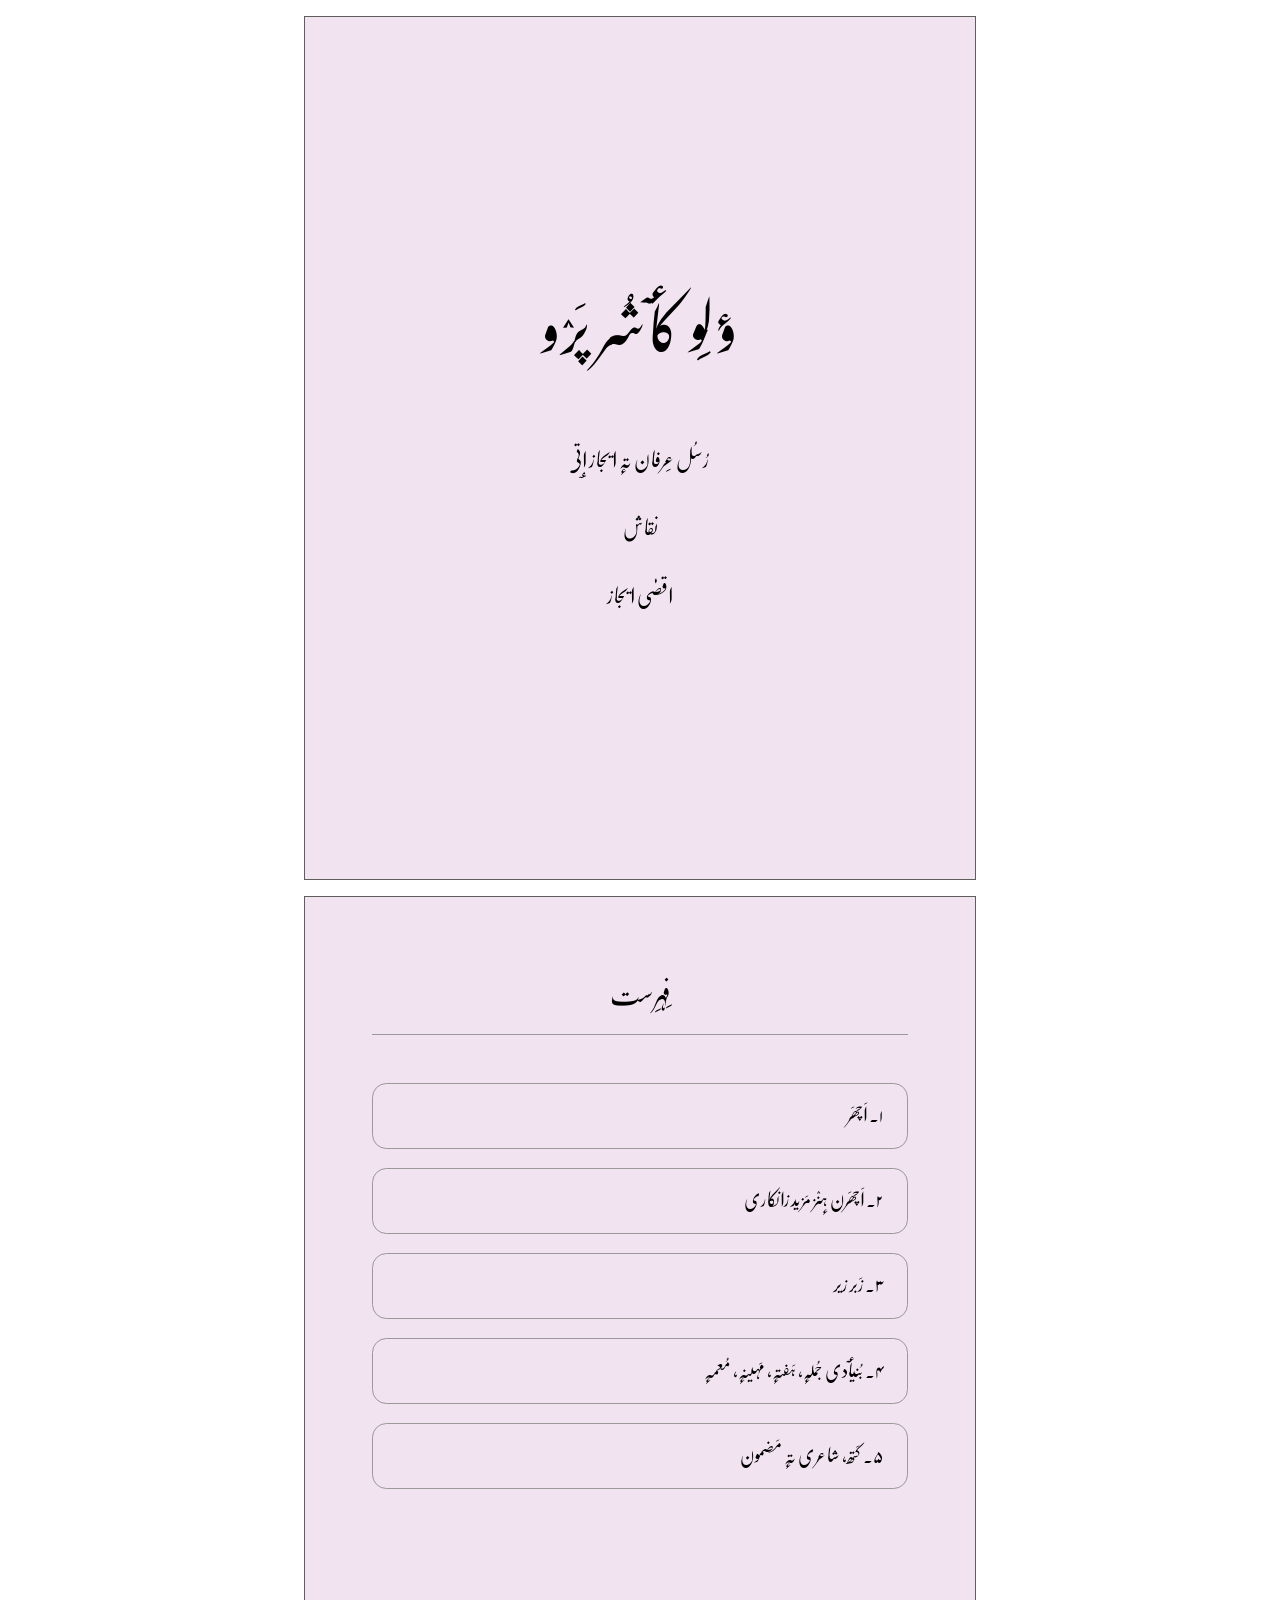
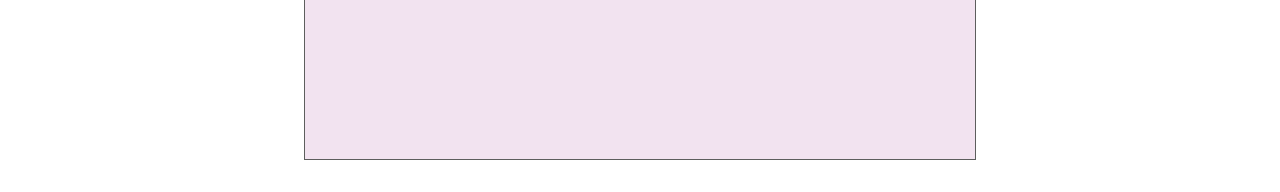
<file: index.html>
<!DOCTYPE html>
<!--
  dir="rtl"  -> everything inside flows right to left
  lang="ks"  -> language code for Kashmiri
-->
<html lang="ks" dir="rtl">
<head>
  <meta charset="UTF-8">

  <!-- Makes the page fit the phone screen instead of shrinking like a desktop site -->
  <meta name="viewport" content="width=device-width, initial-scale=1">

  <title>ؤ لِو کٲشُر پَرٛو</title>

  <!-- Connects the shared style file (the font is loaded inside it) -->
  <link rel="stylesheet" href="style.css">
</head>
<body>

  <!-- Page 1: title page -->
  <section class="page title-page">
    <h1>ؤ لِو کٲشُر پَرٛو</h1>
    <p class="author">رُسُل عِرفان تہٕ ا یجاز اٍتۍ</p>
    <p class="author">نقاش</p>
    <p class="author">اقصٰی ا یجاز</p>
  </section>

  <!-- Page 2: contents (each link opens one section of the book) -->
  <section class="page">
    <h2>فِہرِست</h2>

    <ul class="contents">
      <li><a href="01-alphabet.html">۱۔ اَچھَر</a></li>
      <li><a href="02-consonants.html">۲۔ اَچھَرن ہٕنٛز مَزید زانکاری</a></li>
      <li><a href="03-vowels.html">۳۔ زَبر زیر</a></li>
      <li><a href="04-basics.html">۴۔ بُنیٲدی جُملہٕ، ہَفتہٕ، مَہینہٕ، مُعمہٕ</a></li>
      <li><a href="05-advanced.html">۵۔ کَتھ، شاعری تہٕ مَضمون</a></li>
    </ul>
  </section>

</body>
</html>
</file>
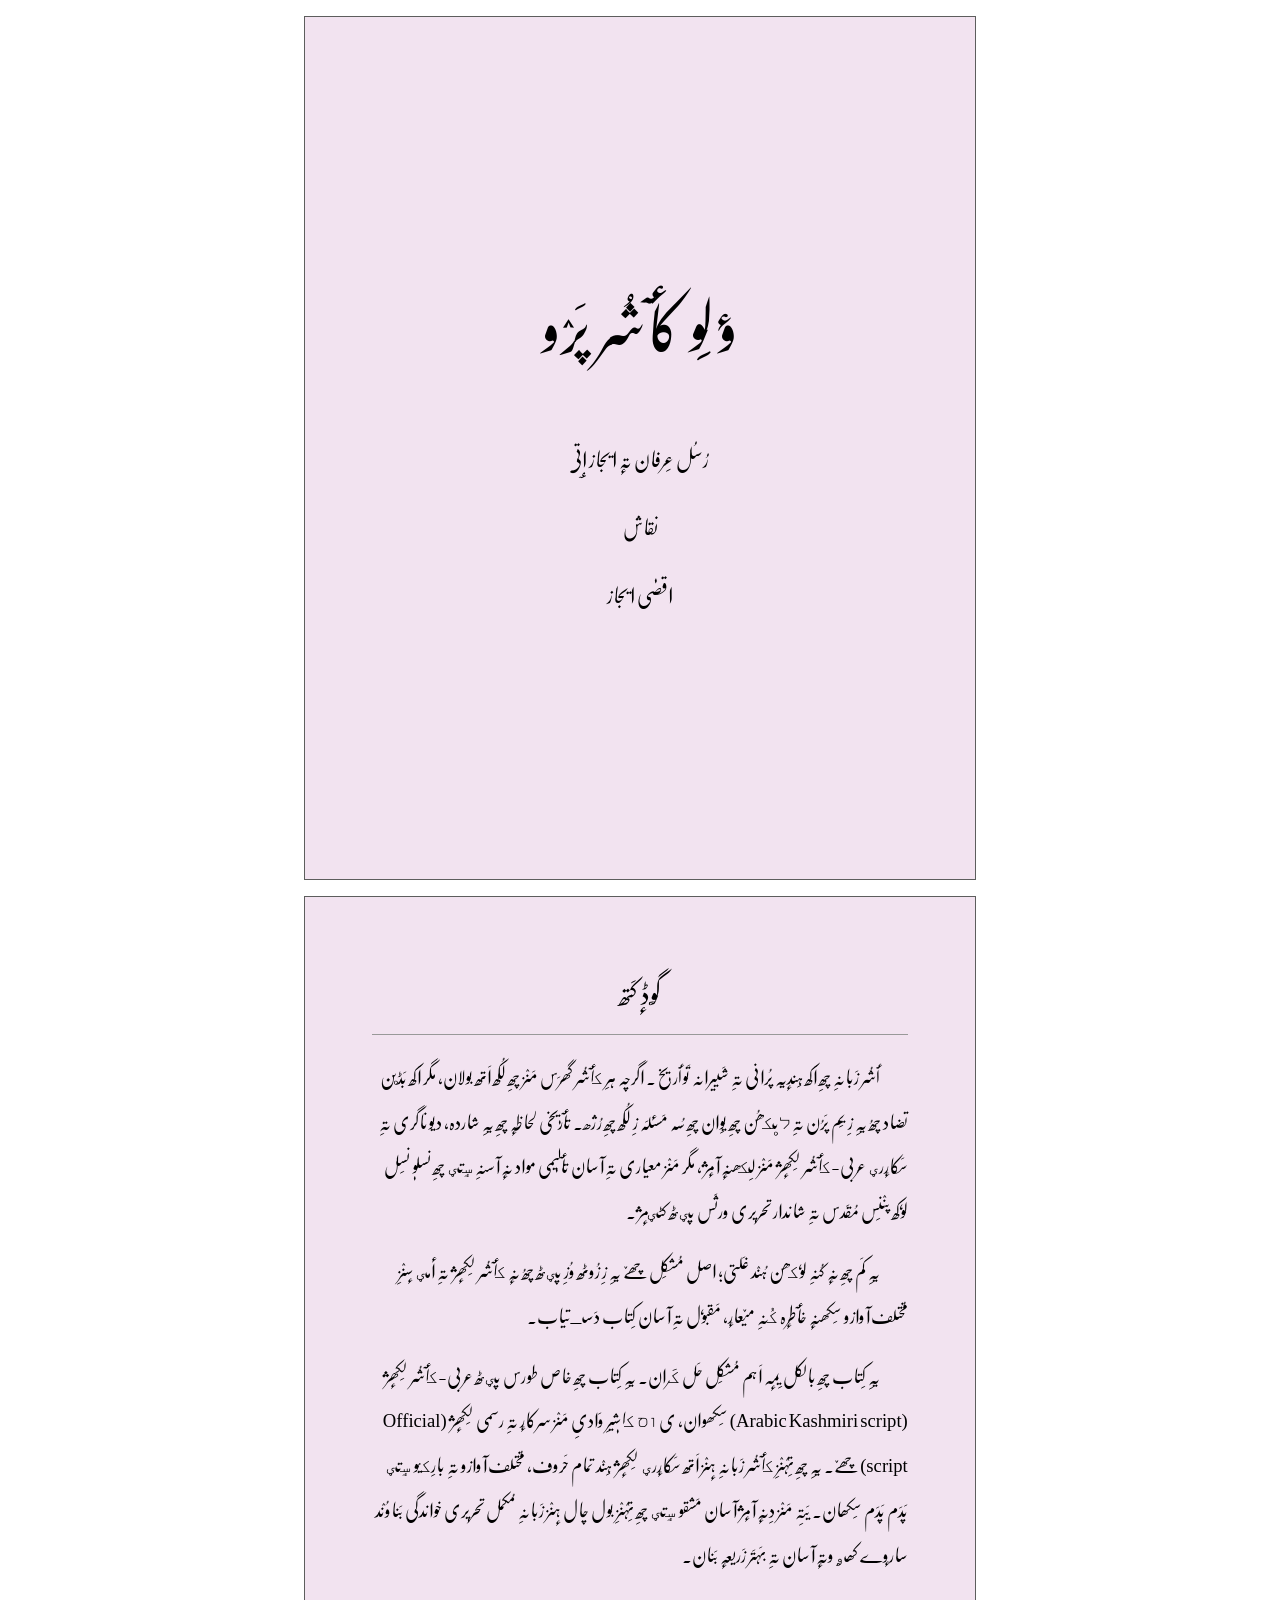
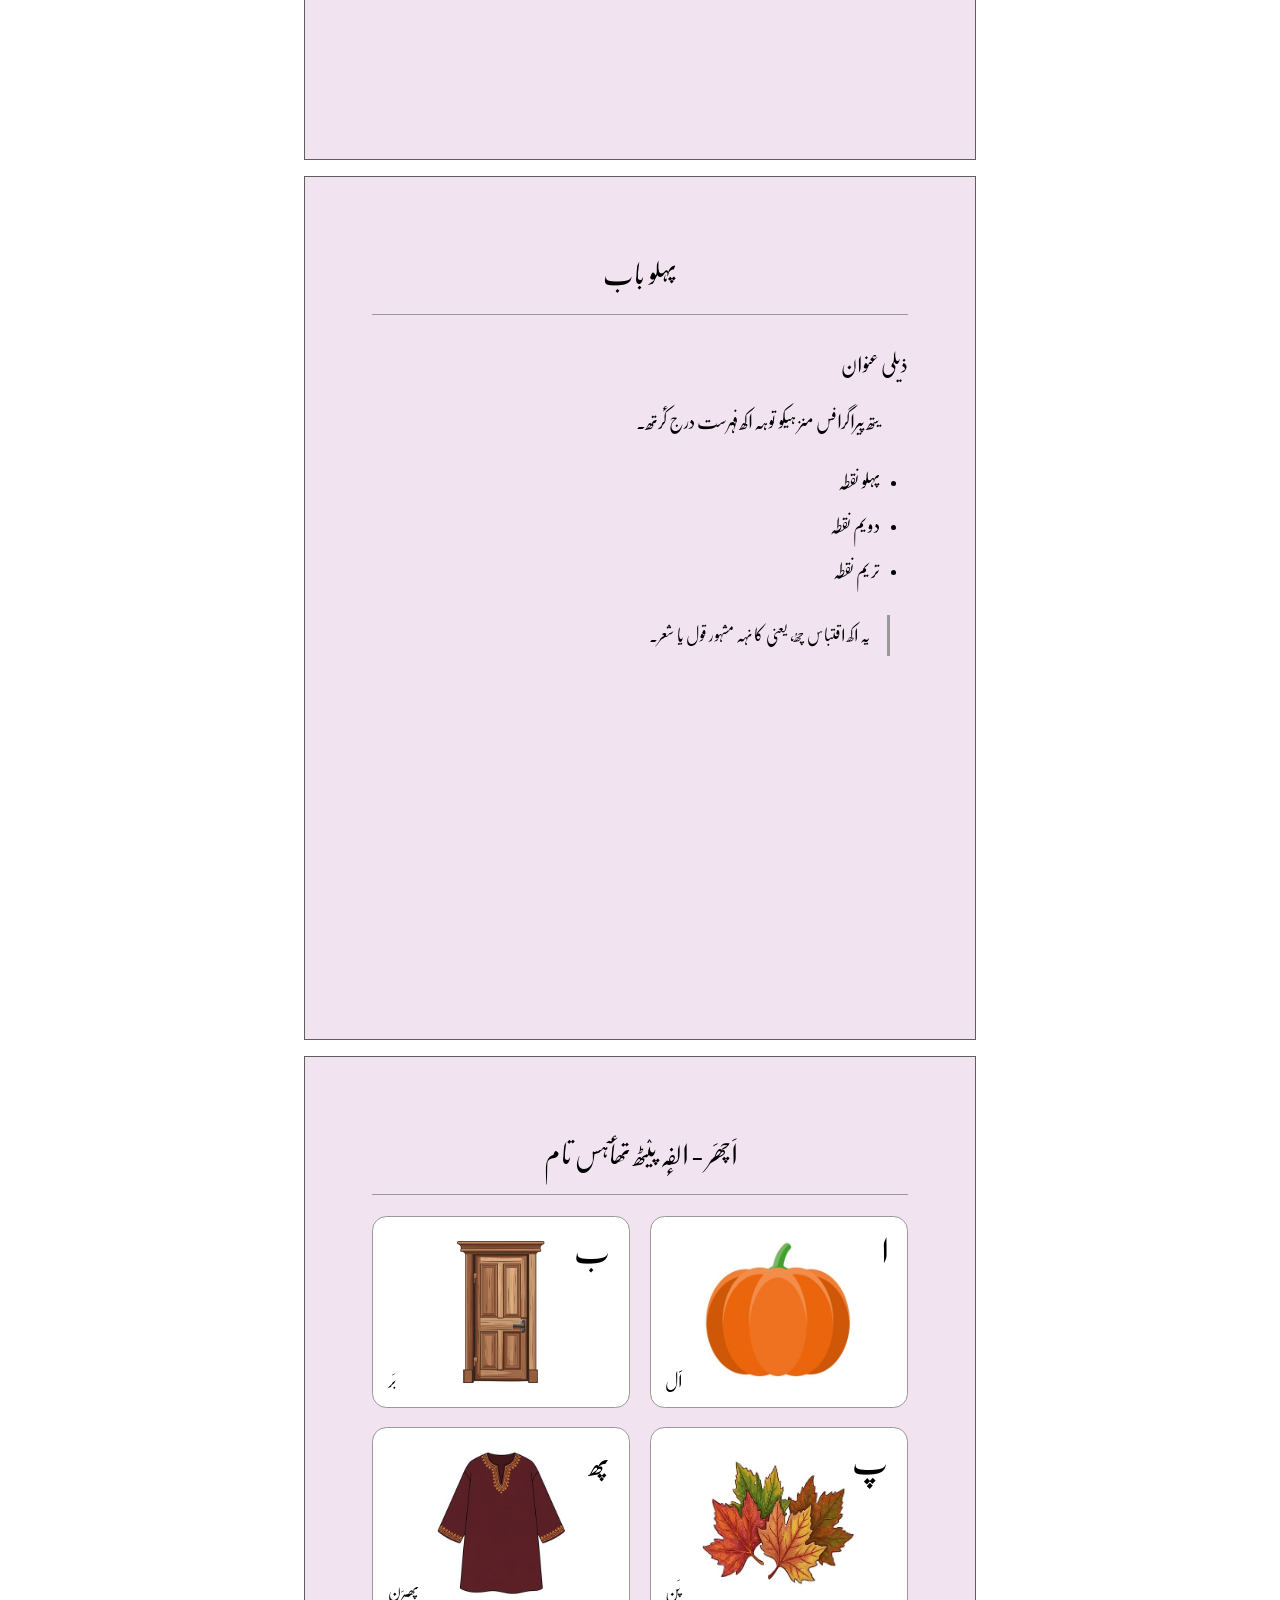
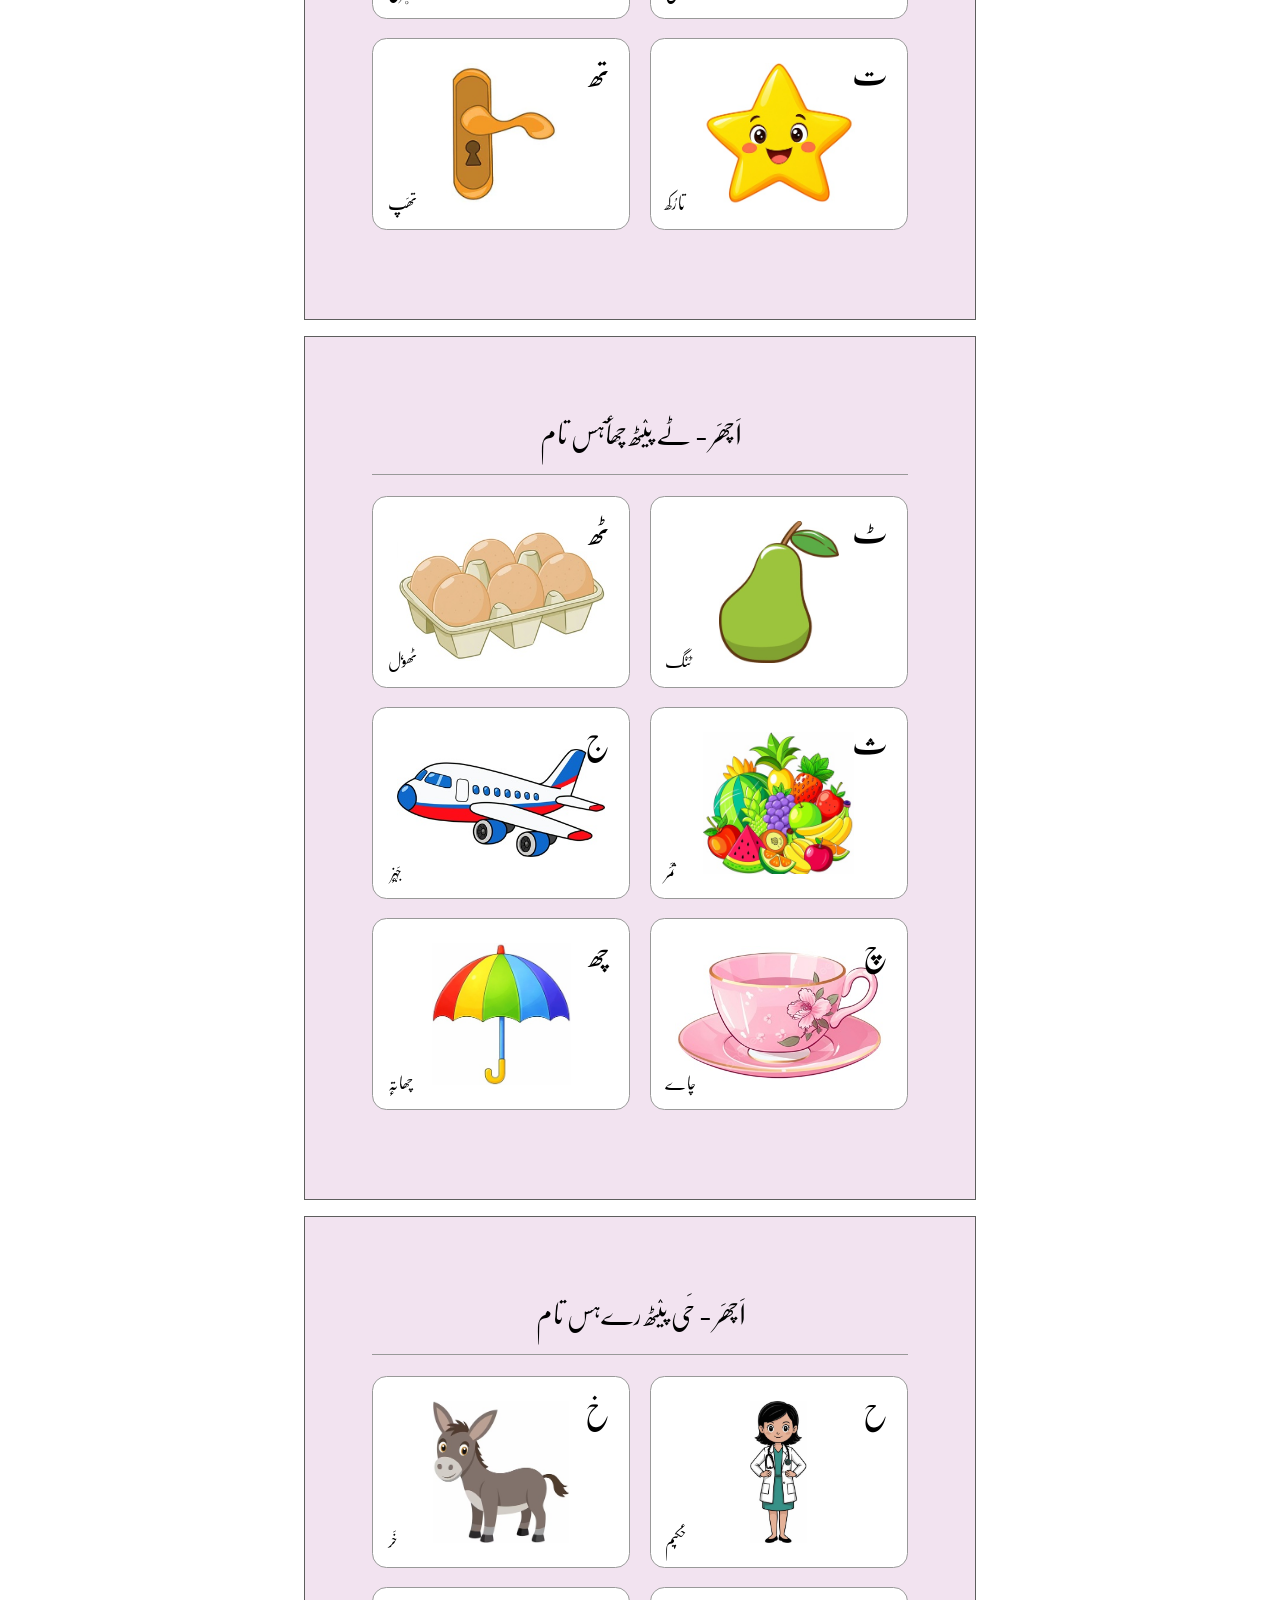
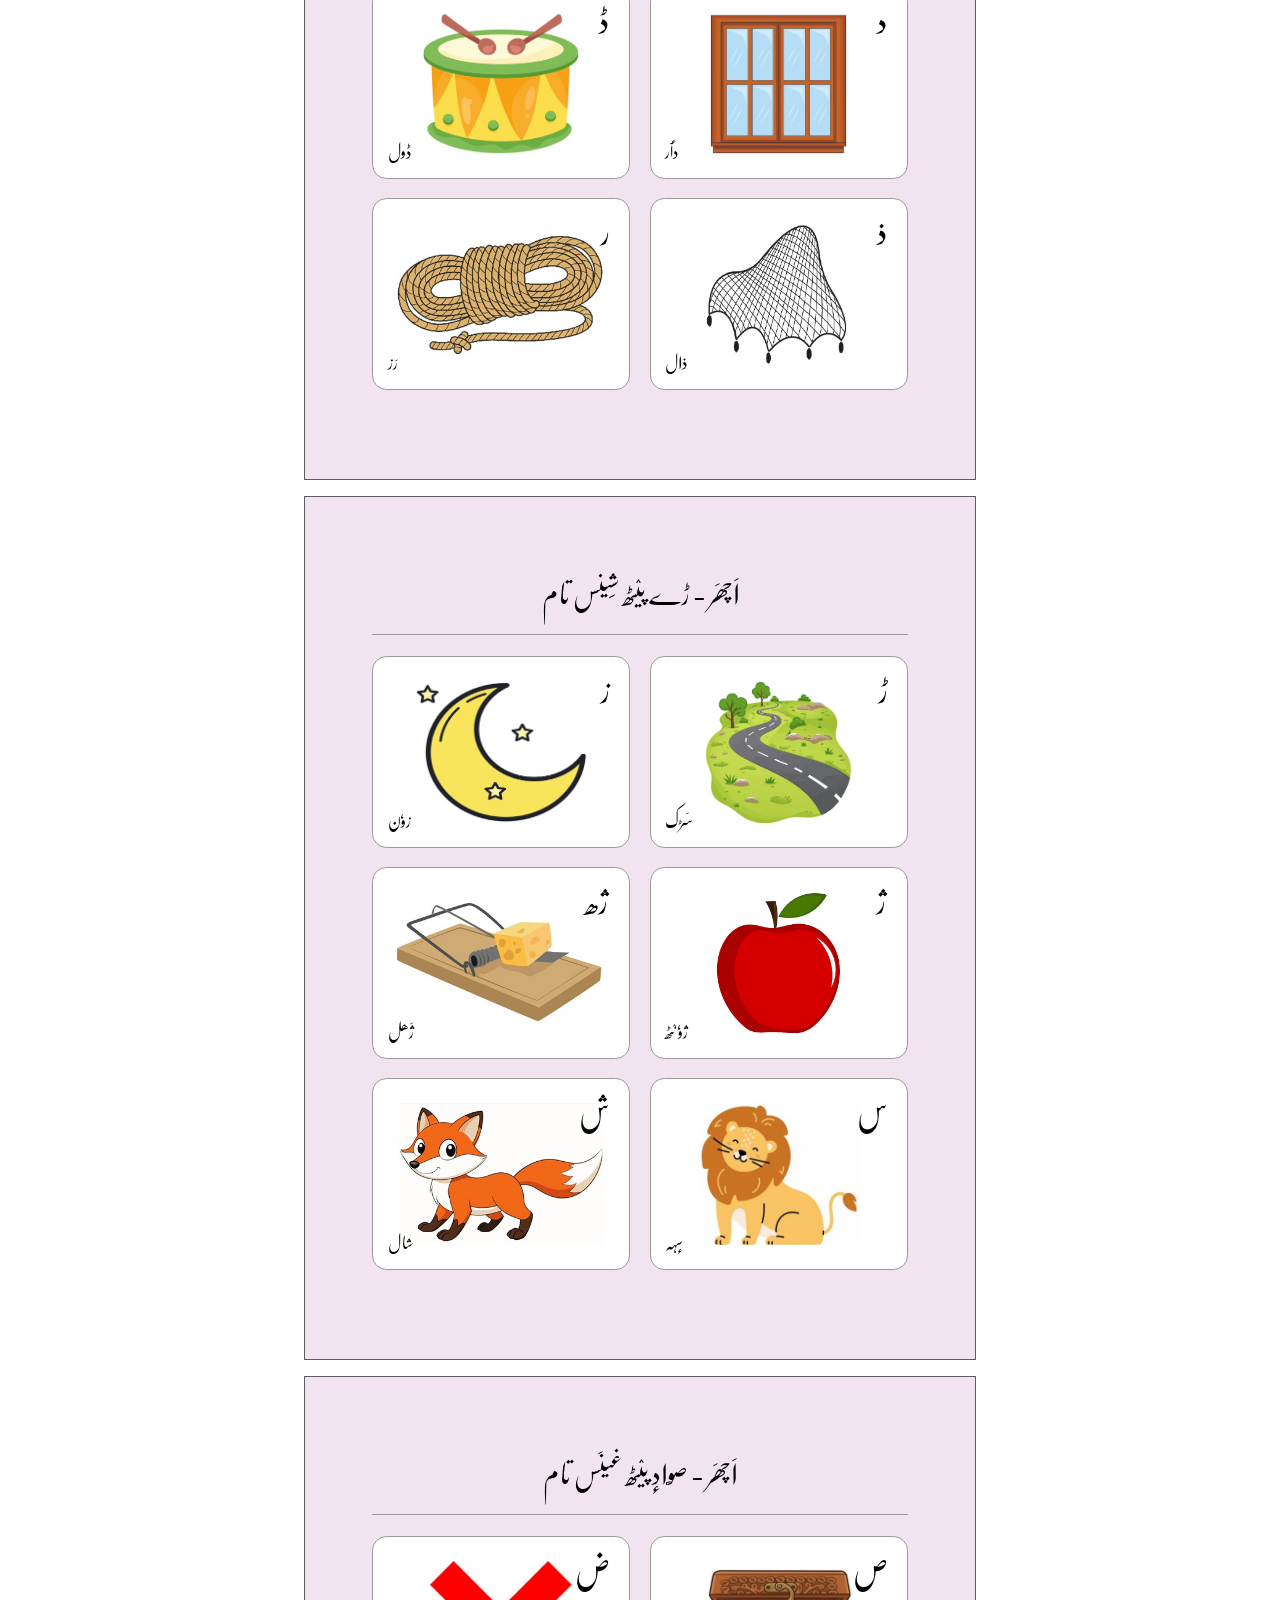
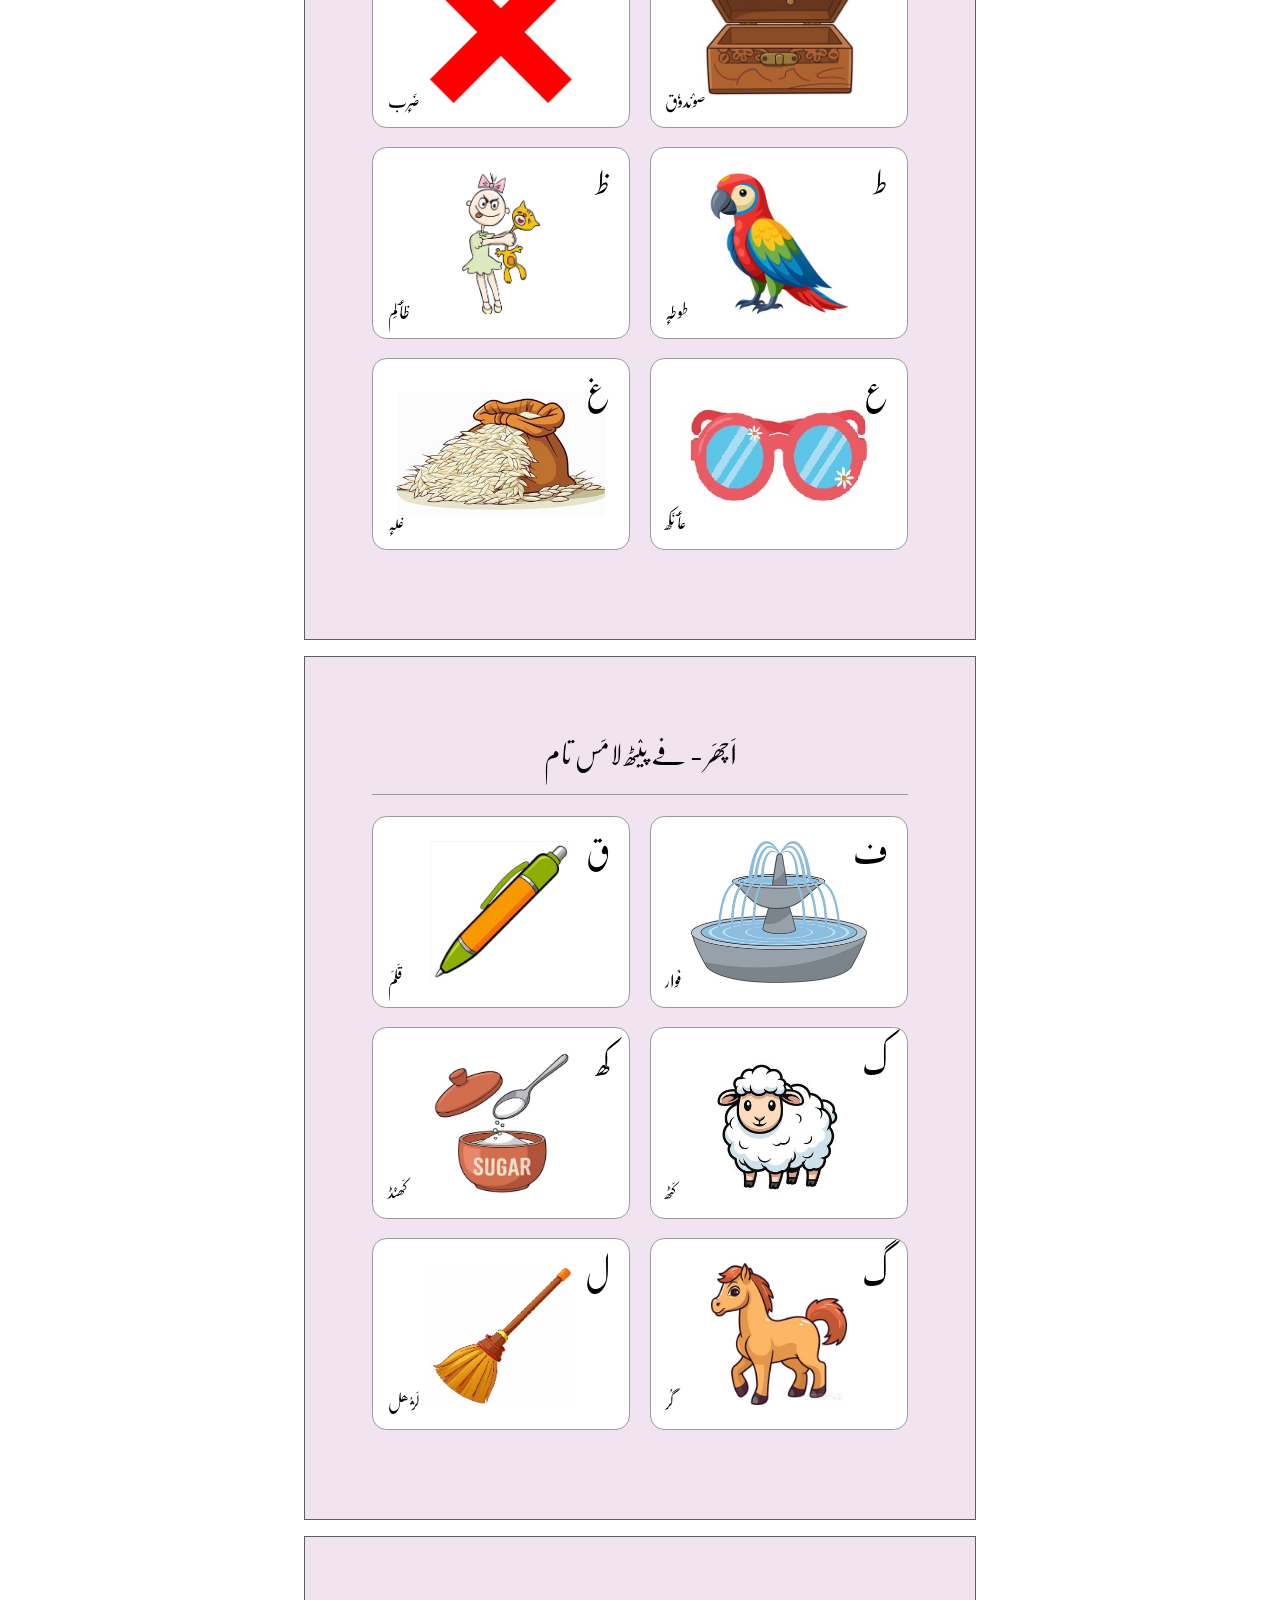
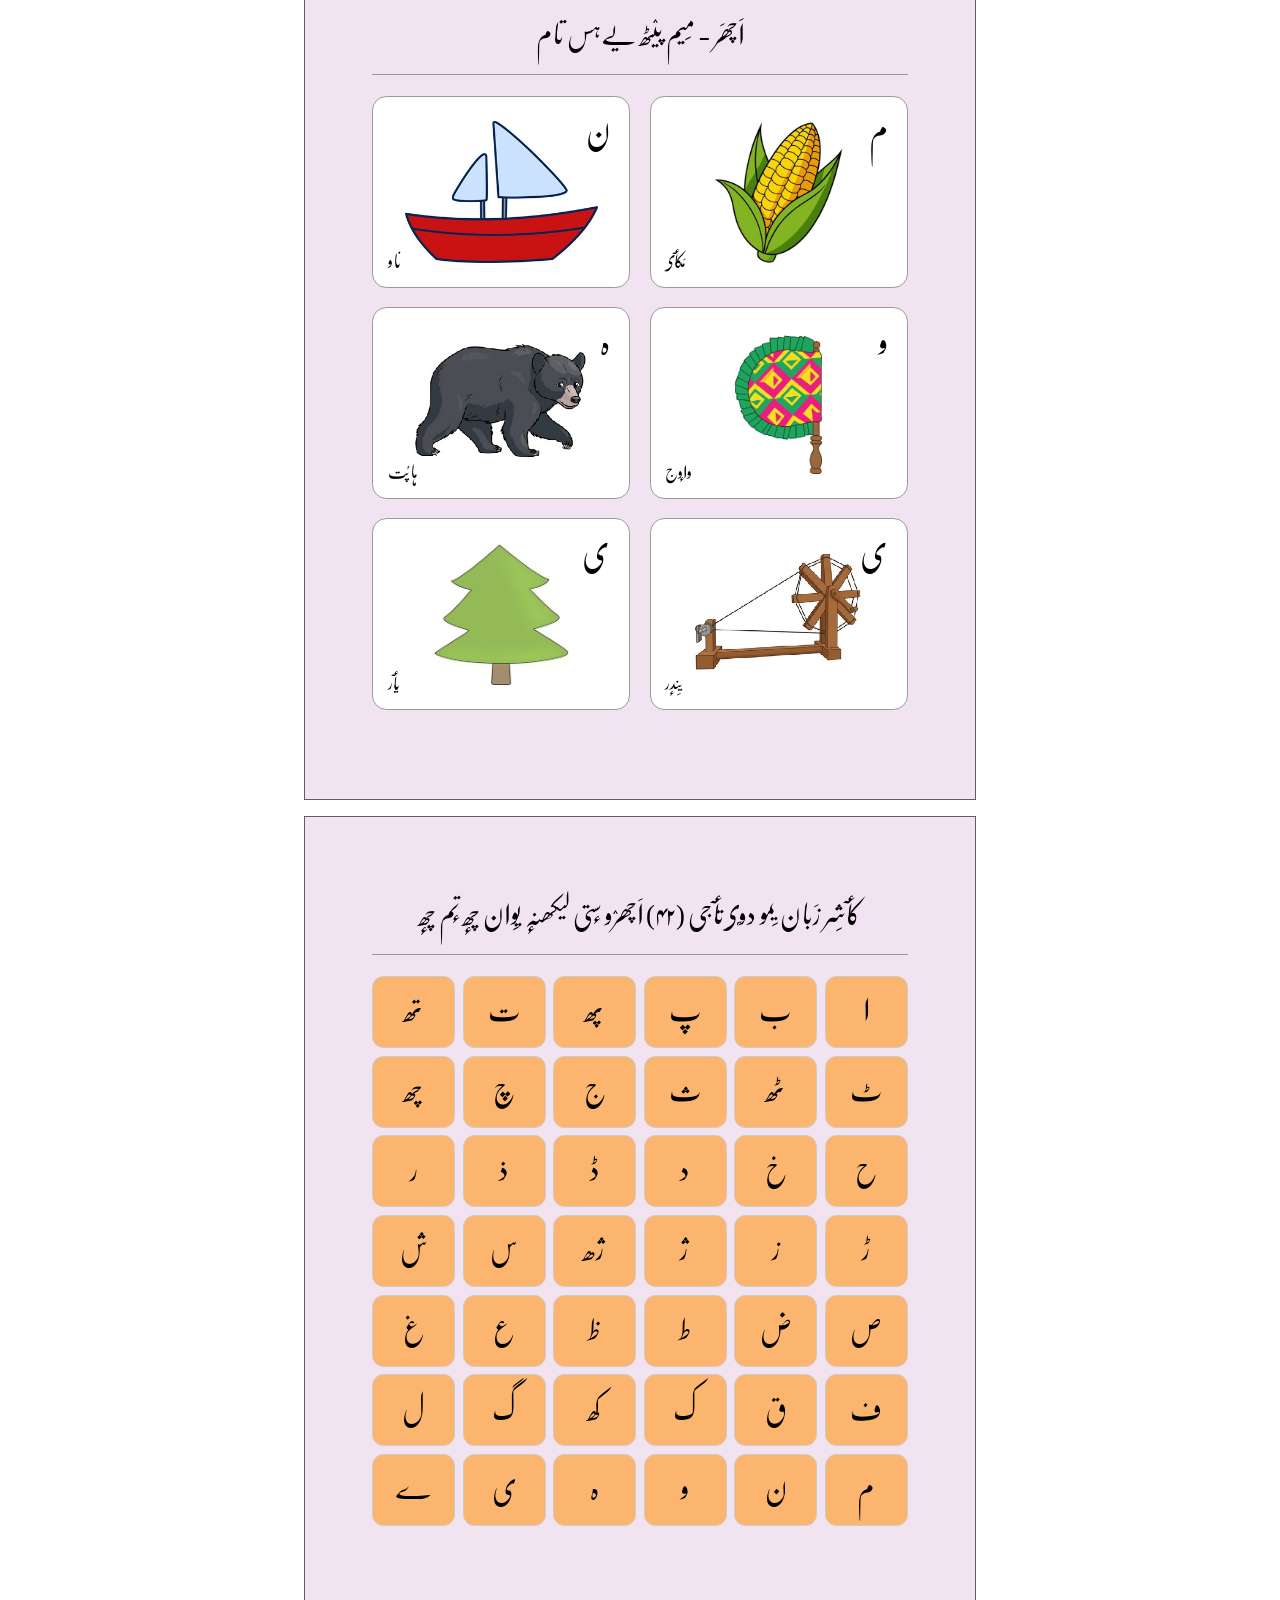
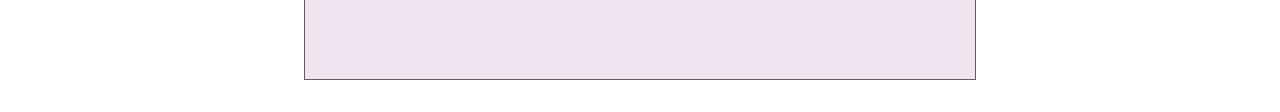
<file: 01-alphabet.html>
<!DOCTYPE html>
<!--
  dir="rtl"  -> everything inside flows right to left
  lang="ks"  -> language code for Kashmiri
-->
<html lang="ks" dir="rtl">
<head>
  <meta charset="UTF-8">

  <!-- Makes the page fit the phone screen instead of shrinking like a desktop site -->
  <meta name="viewport" content="width=device-width, initial-scale=1">

  <title>ؤ لِو کٲشُر پَرٛو</title>

  <!-- Connects the separate style file (the font is loaded inside it) -->
  <link rel="stylesheet" href="style.css">
</head>
<body>

  <!-- Page 1: title page -->
  <section class="page title-page">
    <h1>ؤ لِو کٲشُر پَرٛو</h1>
    <p class="author">رُسُل عِرفان تہٕ ا یجاز اٍتۍ</p>
    <p class="author">نقاش</p>
    <p class="author">اقصٰی ا یجاز</p>
  </section>

  <!-- Page 2: Preface -->
  <section class="page">
    <h2>گۅڈٕ کَتھ</h2>
    <p>ٲشُر زَبانہِ چھِ اَکھ ہِندٕیہ پُرانی تہِ شَییرانہ تَوٲریٖخ. اگرچہ ہرِ كٲشُر گھرَس مَنٛز چھِ لُکھ اَتھ بولان، مگر اَکھ بَڈٮ۪ن تضاد چھُ یہِ زِ یِم پَرُن تہِ לٮ۪كھُن چھِ یِوان چھِ سُہ مَسئلَہ زِ لُکھ چھِ رُژھ. تٲریٖخی لحاظہٕ چھِ یہِ شاردہ، دیوناگری تہِ سَکارٕرؠ عربی-كٲشُر لِکھٕژ مَنٛز لِكھنہٕ آمٕژ، مگر مَنٛز معیاری تہِ آسان تٲلیٖمی مواد نہٕ آسنہِ سٟتؠ چھِ نسلوٖ نسِل لوٗکھ پنٛنِس مُقَدس تہِ شاندار تحریٖری ورثَس پؠٹھ کٹؠمٕژ.</p>
    <p>یہِ کَم چھِ نہٕ کُنہِ لوٗكھن ہُنٛد غَلتی؛ اصل مُشکِل چھےٚ یہِ زِ زُوٹھ وُزِ پؠٹھ چھُ نہٕ كٲشُر لِکھٕژ تہِ أمؠ سٕنٛزِ مُختلف آوازو سِکھنہٕ خٲطرٕہ كُنہِ میٚعارٕ، مَقبوٗل تہِ آسان کِتاب دَسـتیاب.</p>
    <p>یہِ کِتاب چھِ بالکل یِمٕہ اَہم مُشکِل حَل كَران. یہِ کِتاب چھِ خاص طورس پؠٹھ عربی-كٲشُر لِکھٕژ (Arabic Kashmiri script) سِکھوان، یוס كاشٖیرِ وَادیِ مَنٛز سرکارٕ تہِ رسمی لِکھٕژ (Official script) چھےٚ. یہِ چھِ تِہٛنٛزِ كٲشُر زَبانہِ ہٕنٛز اَتھ سَکارٕرؠ لِکھٕژ ہِنٛد تمام حَروف، مُختلف آوازو تہِ بارِكیو سٟتؠ پَدَم پَدَم سِکھان. یَتِہ مَنٛز دِنہٕ آمٕژ آسان مَشقو سٟتؠ چھِ تِہٛنٛزِ بول چال ہٕنٛز زَبانہِ مُکمل تحریٖری خواندگی بَناوُنٛد ساروٕے کھۄوتہٕ آسان تہِ بَہتَر زَریعہٕ بَنان.</p>
  </section>

  <!-- Page 3: Note to teachers -->
  <section class="page">
    <h2>پہلو باب</h2>

    <h3>ذیلی عنوان</h3>
    <p>یتھ پیراگرافس منز ہیکو توہہ اکھ فہرست درج کٔرتھ۔</p>

    <ul>
      <li>پہلو نقطہ</li>
      <li>دویم نقطہ</li>
      <li>تریم نقطہ</li>
    </ul>

    <blockquote>
      یہ اکھ اقتباس چھُ، یعنی کانہہ مشہور قول یا شعر۔
    </blockquote>
  </section>

  <!-- Page 4 -->
  <section class="page">
    <h2>اَچھَر - الفٕہ پیٛٹھ تھٲہس تام</h2>
    <div class="letters">
      <div class="letter">
        <span class="char">ا</span>
        <span class="word">اََل</span>
        <img src="diagrams/1001_al.jpg" alt="">
      </div>
      <div class="letter">
        <span class="char">ب</span>
        <span class="word">بَر</span>
        <img src="diagrams/1002_bar.jpg" alt="">
      </div>
      <div class="letter">
        <span class="char">پ</span>
        <span class="word">پَن</span>
        <img src="diagrams/1003_pan.jpg" alt="">
      </div>
      <div class="letter">
        <span class="char">پھ</span>
        <span class="word">پھٮرَن</span>
        <img src="diagrams/1004_pheran.jpg" alt="">
      </div>
      <div class="letter">
        <span class="char">ت</span>
        <span class="word">تارُکھ</span>
        <img src="diagrams/1005_tarukh.jpg" alt="">
      </div>
      <div class="letter">
        <span class="char">تھ</span>
        <span class="word">تھَپ</span>
        <img src="diagrams/1006_thaf.jpg" alt="">
      </div>
    </div>
  </section>

  <!-- Page 5 -->
  <section class="page">
    <h2>اَچھَر - ٹے پیٛٹھ چھٲہس تام</h2>
    <div class="letters">
      <div class="letter">
        <span class="char">ٹ</span>
        <span class="word">ٹَنٛگ</span>
        <img src="diagrams/1007_tang.jpg" alt="">
      </div>
      <div class="letter">
        <span class="char">ٹھ</span>
        <span class="word">ٹھوٗل</span>
        <img src="diagrams/1008_thool.jpg" alt="">
      </div>
      <div class="letter">
        <span class="char">ث</span>
        <span class="word">ثَمَر</span>
        <img src="diagrams/1009_samar.jpg" alt="">
      </div>
      <div class="letter">
        <span class="char">ج</span>
        <span class="word">جَہزٕ</span>
        <img src="diagrams/1010_jahaz.jpg" alt="">
      </div>
      <div class="letter">
        <span class="char">چ</span>
        <span class="word">چاے</span>
        <img src="diagrams/1011_chai.jpg" alt="">
      </div>
      <div class="letter">
        <span class="char">چھ</span>
        <span class="word">چھاتہٕ</span>
        <img src="diagrams/1012_chhatih.jpg" alt="">
      </div>
    </div>
  </section>
  
  <!-- Page 6 -->
  <section class="page">
    <h2>اَچھَر - حَی پیٛٹھ رےہس تام</h2>
    <div class="letters">
      <div class="letter">
        <span class="char">ح</span>
        <span class="word">حٔکیٖم</span>
        <img src="diagrams/1013_hakeem.jpg" alt="">
      </div>
      <div class="letter">
        <span class="char">خ</span>
        <span class="word">خَر</span>
        <img src="diagrams/1014_khar.jpg" alt="">
      </div>
      <div class="letter">
        <span class="char">د</span>
        <span class="word">دٲر</span>
        <img src="diagrams/1015_daer.jpg" alt="">
      </div>
      <div class="letter">
        <span class="char">ڈ</span>
        <span class="word">ڈول</span>
        <img src="diagrams/1016_dol.jpg" alt="">
      </div>
      <div class="letter">
        <span class="char">ذ</span>
        <span class="word">ذال</span>
        <img src="diagrams/1017_zal.jpg" alt="">
      </div>
      <div class="letter">
        <span class="char">ر</span>
        <span class="word">رَز</span>
        <img src="diagrams/1018_raz.jpg" alt="">
      </div>
    </div>
  </section>

  <!-- Page 7 -->
  <section class="page">
    <h2>اَچھَر - ڑے پیٛٹھ شِینس تام</h2>
    <div class="letters">
      <div class="letter">
        <span class="char">ڑ</span>
        <span class="word">سَڑک</span>
        <img src="diagrams/1019_rod.jpg" alt="">
      </div>
      <div class="letter">
        <span class="char">ز</span>
        <span class="word">زوٗن</span>
        <img src="diagrams/1020_zoon.jpg" alt="">
      </div>
      <div class="letter">
        <span class="char">ژ</span>
        <span class="word">ژوٗ نٛٹھ</span>
        <img src="diagrams/1021_xoonth.jpg" alt="">
      </div>
      <div class="letter">
        <span class="char">ژھ</span>
        <span class="word">ژَھل</span>
        <img src="diagrams/1022_xhal.jpg" alt="">
      </div>
      <div class="letter">
        <span class="char">س</span>
        <span class="word">سٕہہ</span>
        <img src="diagrams/1023_sih.jpg" alt="">
      </div>
      <div class="letter">
        <span class="char">ش</span>
        <span class="word">شال</span>
        <img src="diagrams/1024_shal.jpg" alt="">
      </div>
    </div>
  </section>

  <!-- Page 8 -->
  <section class="page">
    <h2>اَچھَر - صۅادٕ پیٛٹھ غینَس تام</h2>
    <div class="letters">
      <div class="letter">
        <span class="char">ص</span>
        <span class="word">صوٛندوٗق</span>
        <img src="diagrams/1025_sandooq.jpg" alt="">
      </div>
      <div class="letter">
        <span class="char">ض</span>
        <span class="word">ضَرٕب</span>
        <img src="diagrams/1026_zarvb.jpg" alt="">
      </div>
      <div class="letter">
        <span class="char">ط</span>
        <span class="word">طوطہٕ</span>
        <img src="diagrams/1027_totih.jpg" alt="">
      </div>
      <div class="letter">
        <span class="char">ظ</span>
        <span class="word">ظٲ لِم</span>
        <img src="diagrams/1028_zalim.jpg" alt="">
      </div>
      <div class="letter">
        <span class="char">ع</span>
        <span class="word">عٲ نَکھ</span>
        <img src="diagrams/1029_aenak.jpg" alt="">
      </div>
      <div class="letter">
        <span class="char">غ</span>
        <span class="word">غلہٕ</span>
        <img src="diagrams/1030_galvh.jpg" alt="">
      </div>
    </div>
  </section>

  <!-- Page 9 -->
  <section class="page">
    <h2>اَچھَر - فے پیٛٹھ لامَس تام</h2>
    <div class="letters">
      <div class="letter">
        <span class="char">ف</span>
        <span class="word">فَوار</span>
        <img src="diagrams/1031_fanwwar.jpg" alt="">
      </div>
      <div class="letter">
        <span class="char">ق</span>
        <span class="word">قَلَم</span>
        <img src="diagrams/1032_kalam.jpg" alt="">
      </div>
      <div class="letter">
        <span class="char">ک</span>
        <span class="word">کَٹھ</span>
        <img src="diagrams/1033_kath.jpg" alt="">
      </div>
      <div class="letter">
        <span class="char">کھ</span>
        <span class="word">کَھنٛڈ</span>
        <img src="diagrams/1034_khand.jpg" alt="">
      </div>
      <div class="letter">
        <span class="char">گ</span>
        <span class="word">گُر</span>
        <img src="diagrams/1035_gur.jpg" alt="">
      </div>
      <div class="letter">
        <span class="char">ل</span>
        <span class="word">لَژُھل</span>
        <img src="diagrams/1036_laxhul.jpg" alt="">
      </div>
    </div>
  </section>

  <!-- Page 10 -->
  <section class="page">
  
    <h2>اَچھَر - مِیم پیٛٹھ یےہس تام</h2>
    <div class="letters">
      <div class="letter">
        <span class="char">م</span>
        <span class="word">مَکٲۍ</span>
        <img src="diagrams/1037_makaei.jpg" alt="">
      </div>
      <div class="letter">
        <span class="char">ن</span>
        <span class="word">ناو</span>
        <img src="diagrams/1038_naw.jpg" alt="">
      </div>
      <div class="letter">
        <span class="char">و</span>
        <span class="word">واوٕج</span>
        <img src="diagrams/1039_wawij.jpg" alt="">
      </div>
      <div class="letter">
        <span class="char">ہ</span>
        <span class="word">ہاپُت</span>
        <img src="diagrams/1040_haput.jpg" alt="">
      </div>
      <div class="letter">
        <span class="char">ی</span>
        <span class="word">یِندٕر</span>
        <img src="diagrams/1041_yindvr.jpg" alt="">
      </div>
      <div class="letter">
        <span class="char">ی</span>
        <span class="word">یٲر</span>
        <img src="diagrams/1042_yaer.jpg" alt="">
      </div>
    </div>
  </section>

  <!-- Page 11: all 42 letters together -->
  <section class="page">
    <h2>کٲشِر زَبان یِمو دۅۍتٲجی (۴۲) اَچھرٛو سٕتی لیکھنہٕ یِوان چھٕ تٕم چھٕ</h2>
    <div class="allletters">
      <div class="allletter">ا</div>
      <div class="allletter">ب</div>
      <div class="allletter">پ</div>
      <div class="allletter">پھ</div>
      <div class="allletter">ت</div>
      <div class="allletter">تھ</div>

      <div class="allletter">ٹ</div>
      <div class="allletter">ٹھ</div>
      <div class="allletter">ث</div>
      <div class="allletter">ج</div>
      <div class="allletter">چ</div>
      <div class="allletter">چھ</div>

      <div class="allletter">ح</div>
      <div class="allletter">خ</div>
      <div class="allletter">د</div>
      <div class="allletter">ڈ</div>
      <div class="allletter">ذ</div>
      <div class="allletter">ر</div>

      <div class="allletter">ڑ</div>
      <div class="allletter">ز</div>
      <div class="allletter">ژ</div>
      <div class="allletter">ژھ</div>
      <div class="allletter">س</div>
      <div class="allletter">ش</div>

      <div class="allletter">ص</div>
      <div class="allletter">ض</div>
      <div class="allletter">ط</div>
      <div class="allletter">ظ</div>
      <div class="allletter">ع</div>
      <div class="allletter">غ</div>

      <div class="allletter">ف</div>
      <div class="allletter">ق</div>
      <div class="allletter">ک</div>
      <div class="allletter">کھ</div>
      <div class="allletter">گ</div>
      <div class="allletter">ل</div>

      <div class="allletter">م</div>
      <div class="allletter">ن</div>
      <div class="allletter">و</div>
      <div class="allletter">ہ</div>
      <div class="allletter">ی</div>
      <div class="allletter">ے</div>
    </div>
  </section>

</body>
</html>
</file>
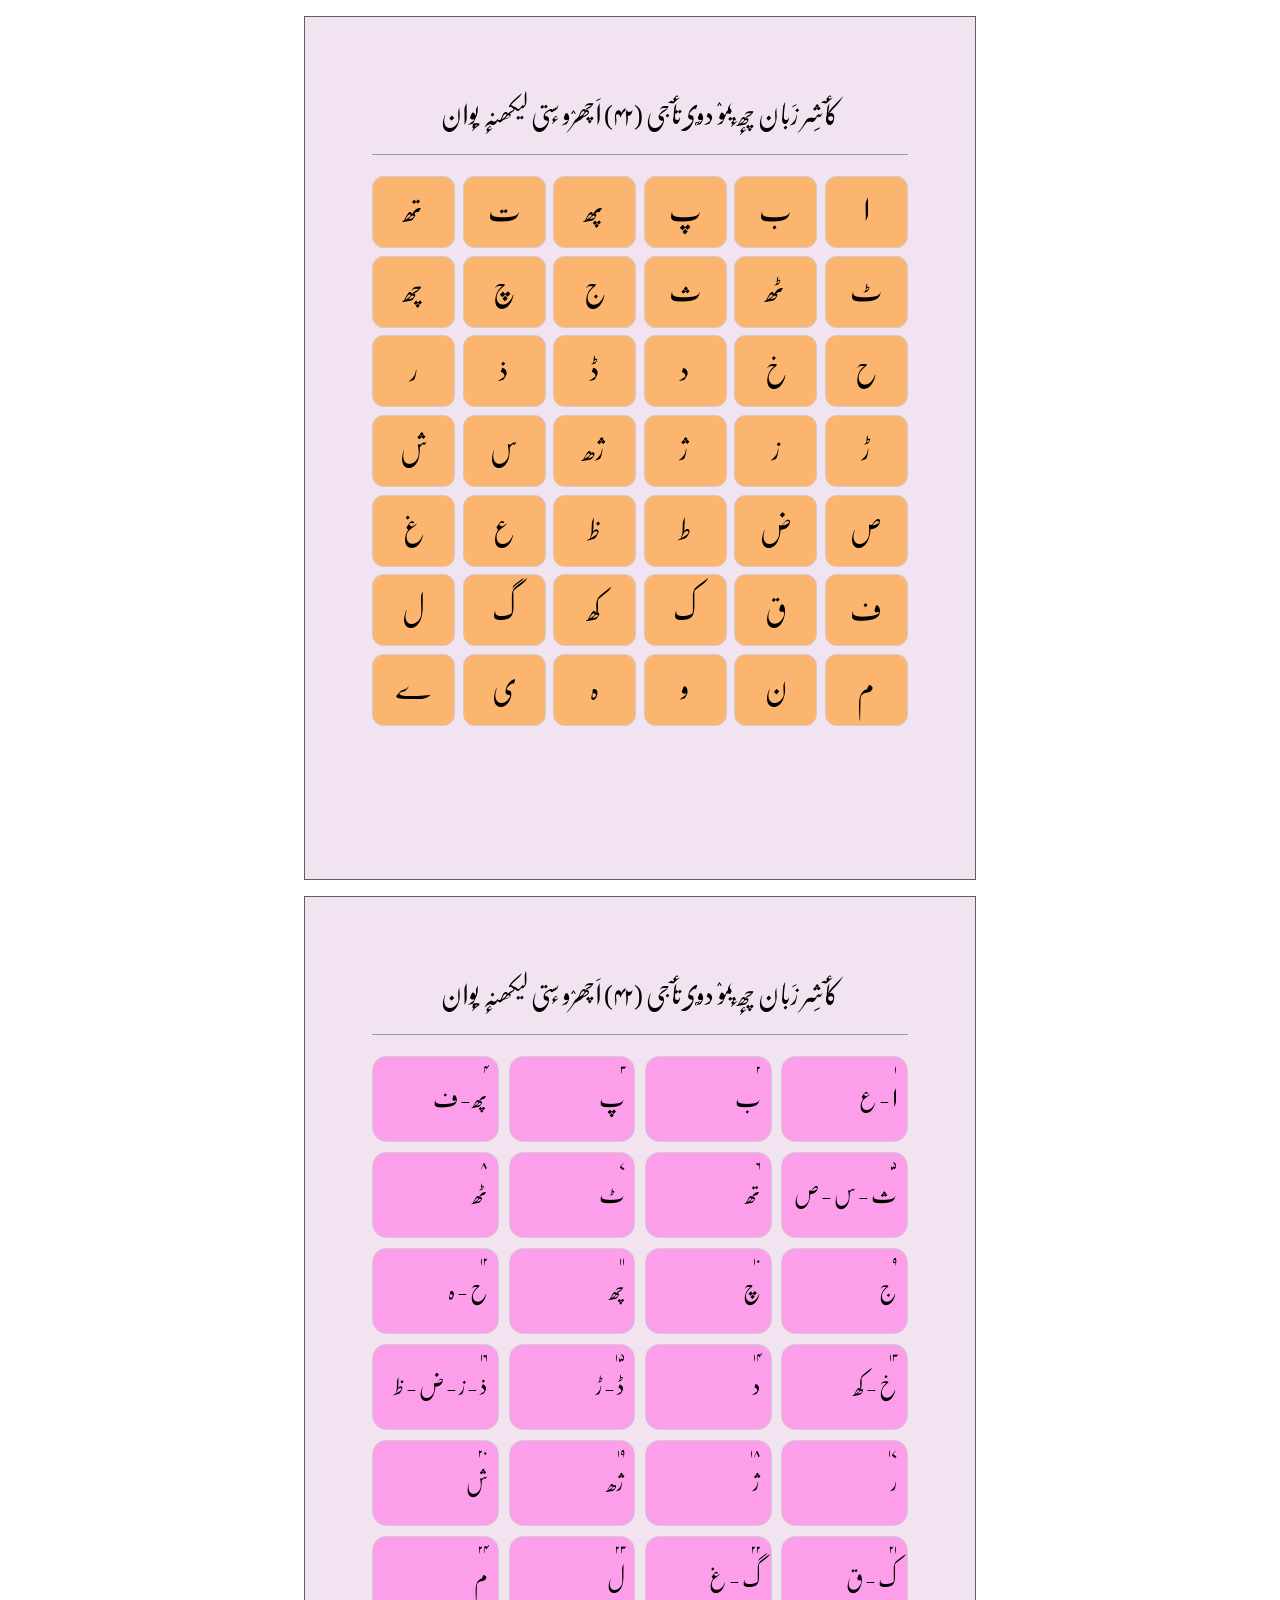
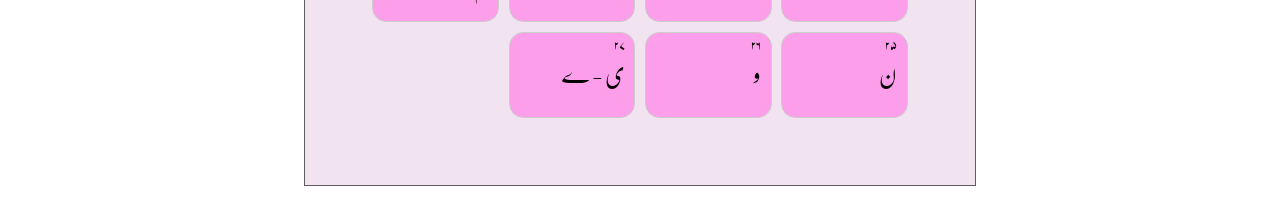
<file: 02-consonants.html>
<!DOCTYPE html>
<!--
  dir="rtl"  -> everything inside flows right to left
  lang="ks"  -> language code for Kashmiri
-->
<html lang="ks" dir="rtl">
<head>
  <meta charset="UTF-8">

  <!-- Makes the page fit the phone screen instead of shrinking like a desktop site -->
  <meta name="viewport" content="width=device-width, initial-scale=1">

  <title>ؤ لِو کٲشُر پَرٛو</title>

  <!-- Connects the separate style file (the font is loaded inside it) -->
  <link rel="stylesheet" href="style.css">
</head>
<body>

  <!-- Section 2 Page 1: all 42 letters together (7 rows x 6 columns) -->
  <section class="page">
    <h2>کٲشِر زَبان چھٕ یٕموٛ دۅۍتٲجی (۴۲) اَچھرٛو سٕتی لیکھنہٕ یٕوان</h2>
    <div class="allletters">
      <div class="allletter">ا</div>
      <div class="allletter">ب</div>
      <div class="allletter">پ</div>
      <div class="allletter">پھ</div>
      <div class="allletter">ت</div>
      <div class="allletter">تھ</div>

      <div class="allletter">ٹ</div>
      <div class="allletter">ٹھ</div>
      <div class="allletter">ث</div>
      <div class="allletter">ج</div>
      <div class="allletter">چ</div>
      <div class="allletter">چھ</div>

      <div class="allletter">ح</div>
      <div class="allletter">خ</div>
      <div class="allletter">د</div>
      <div class="allletter">ڈ</div>
      <div class="allletter">ذ</div>
      <div class="allletter">ر</div>

      <div class="allletter">ڑ</div>
      <div class="allletter">ز</div>
      <div class="allletter">ژ</div>
      <div class="allletter">ژھ</div>
      <div class="allletter">س</div>
      <div class="allletter">ش</div>

      <div class="allletter">ص</div>
      <div class="allletter">ض</div>
      <div class="allletter">ط</div>
      <div class="allletter">ظ</div>
      <div class="allletter">ع</div>
      <div class="allletter">غ</div>

      <div class="allletter">ف</div>
      <div class="allletter">ق</div>
      <div class="allletter">ک</div>
      <div class="allletter">کھ</div>
      <div class="allletter">گ</div>
      <div class="allletter">ل</div>

      <div class="allletter">م</div>
      <div class="allletter">ن</div>
      <div class="allletter">و</div>
      <div class="allletter">ہ</div>
      <div class="allletter">ی</div>
      <div class="allletter">ے</div>
    </div>
  </section>

  <!-- Section 2 Page 2: Consonants grouping layout -->
  <section class="page">
    <h2>کٲشِر زَبان چھٕ یٕموٛ دۅۍتٲجی (۴۲) اَچھرٛو سٕتی لیکھنہٕ یٕوان</h2>
    <div class="consonants">
      <div class="consonant"><span class="num">۱</span>ا - ع</div>
      <div class="consonant"><span class="num">۲</span>ب</div>
      <div class="consonant"><span class="num">۳</span>پ</div>
      <div class="consonant"><span class="num">۴</span>پھ - ف</div>
      <div class="consonant"><span class="num">۵</span>ث - س - ص</div>
      <div class="consonant"><span class="num">۶</span>تھ</div>
      <div class="consonant"><span class="num">۷</span>ٹ</div>
      <div class="consonant"><span class="num">۸</span>ٹھ</div>
      <div class="consonant"><span class="num">۹</span>ج</div>
      <div class="consonant"><span class="num">۱۰</span>چ</div>
      <div class="consonant"><span class="num">۱۱</span>چھ</div>
      <div class="consonant"><span class="num">۱۲</span>ح - ہ</div>
      <div class="consonant"><span class="num">۱۳</span>خ - کھ</div>
      <div class="consonant"><span class="num">۱۴</span>د</div>
      <div class="consonant"><span class="num">۱۵</span>ڈ - ڑ</div>
      <div class="consonant"><span class="num">۱۶</span>ذ - ز - ض - ظ</div>
      <div class="consonant"><span class="num">۱۷</span>ر</div>
      <div class="consonant"><span class="num">۱۸</span>ژ</div>
      <div class="consonant"><span class="num">۱۹</span>ژھ</div>
      <div class="consonant"><span class="num">۲۰</span>ش</div>
      <div class="consonant"><span class="num">۲۱</span>ک - ق</div>
      <div class="consonant"><span class="num">۲۲</span>گ - غ</div>
      <div class="consonant"><span class="num">۲۳</span>ل</div>
      <div class="consonant"><span class="num">۲۴</span>م</div>
      <div class="consonant"><span class="num">۲۵</span>ن</div>
      <div class="consonant"><span class="num">۲۶</span>و</div>
      <div class="consonant"><span class="num">۲۷</span>ی - ے</div>
    </div>
  </section>

</body>
</html>
</file>
<file: style.css>
/* ==========================================================
   SHARED STYLE FILE FOR THE WHOLE BOOK
   Used by index.html and every section (01-alphabet.html, ...).

   This version has NO background colors and NO text colors.
   Only thin grey lines show where the boxes are.
   Colors can be added later (search for the "COLORS LATER" notes).

   Contents
     1. Font
     2. Basic setup
     3. The page
     4. Text elements
     5. Title page
     6. Contents list (index.html)
     7. Letter boxes with pictures (section 1)
     8. All letters grid and consonants grid
     9. Phone screens
    10. Printing (7 x 10 inch book)
   ========================================================== */


/* ==========================================================
   1. FONT
   ========================================================== */

@font-face {
  font-family: 'Gulmarg Nastaleeq';
  src: local('Gulmarg Nastaleeq'),
       url('fonts/GulmargNastaleeq.ttf') format('truetype');
}


/* ==========================================================
   2. BASIC SETUP (screen)
   ========================================================== */

* {
  box-sizing: border-box;      /* padding counts inside the width */
}

body {
  margin: 0;
  padding: 1rem 0;
}


/* ==========================================================
   3. THE PAGE
   7in wide, but never wider than the screen (phone friendly).
   On screen the page is AT LEAST 9in tall and grows if the
   content is longer. In print it is exactly 9in (see section 10).
   ========================================================== */

.page {
  width: 7in;
  max-width: 100%;             /* shrink on small screens */
  min-height: 9in;             /* grows if the content is long */
  margin: 0 auto 1rem;         /* centered, small gap between pages */
  padding: 0.7in;
  border: 1px solid #5d5e5d;      /* thin line so you can see the page edges */
  background-color: rgb(242, 227, 240);

  font-family: 'Gulmarg Nastaleeq', serif;
  font-size: 14pt;
  line-height: 2.4;            /* Nastaliq needs extra line spacing */
  text-align: start;           /* "start" = right side in RTL */
  font-synthesis: none;        /* never let the browser fake bold or italic */
}


/* ==========================================================
   4. TEXT ELEMENTS
   ========================================================== */

h1 {
  font-size: 46pt;
  font-weight: normal;         /* size, not bold (bold merges the dots) */
  margin: 0 0 0.5em;
  text-align: center;
}

h2 {
  font-size: 20pt;
  font-weight: normal;
  margin: 0 0 0.8em;
  padding-bottom: 0.2em;
  text-align: center;
  border-bottom: 1px solid #999;
}

h3 {
  font-size: 16pt;
  font-weight: normal;
  margin: 1.2em 0 0.4em;
}

p {
  margin: 0 0 0.8em;
  text-indent: 1.5em;          /* indent starts on the right (RTL) */
}

ul {
  margin: 0 0 1em;
  padding-inline-start: 1.5em; /* "inline-start" = the right side in RTL */
}

blockquote {
  margin: 1.2em 1em;
  padding-inline-start: 1em;
  border-inline-start: 3px solid #999;   /* line on the right side */
  font-size: 13pt;
}


/* ==========================================================
   5. TITLE PAGE
   ========================================================== */

.title-page {
  display: flex;
  flex-direction: column;
  justify-content: center;     /* centers content vertically */
  text-align: center;
}

.author {
  font-size: 16pt;
  text-indent: 0;
}


/* ==========================================================
   6. CONTENTS LIST (index.html)
   ========================================================== */

.contents {
  list-style: none;            /* no bullets */
  margin: 0.5in 0 0;
  padding: 0;
}

.contents li {
  margin: 0 0 0.2in;
}

.contents a {
  display: block;              /* the whole box is clickable */
  padding: 0.1in 0.25in;
  border: 1px solid #999;
  border-radius: 0.15in;
  color: inherit;              /* same text color as the book */
  text-decoration: none;       /* no underline */
}

.contents a:hover {
  border-color: #000;          /* border gets darker under the mouse */
}


/* ==========================================================
   7. LETTER BOXES WITH PICTURES (section 1)
   Each box: big letter (top right), picture (center),
   word (bottom left).
   ========================================================== */

.letters {
  display: grid;
  grid-template-columns: repeat(2, 1fr);  /* 2 equal columns */
  gap: 0.2in;                             /* space between boxes */
  margin-top: 0;
}

.letter {
  position: relative;                     /* the image is placed inside this box */
  overflow: hidden;                       /* nothing sticks out of the rounded corners */
  display: flex;
  align-items: flex-start;                /* top of the box */
  justify-content: flex-start;            /* right side in RTL */
  height: 2.0in;
  border: 1px solid #999;
  border-radius: 0.15in;
  font-size: 24pt;
  line-height: 1.0;
  padding: 0.2in 0.2in 0 0;               /* top and right gap for the big letter */
  background-color: rgb(255, 255, 255);
}

.letter .char {
  position: relative;
  z-index: 1;                             /* keeps the letter in front of the image */
}

.letter img {
  position: absolute;
  top: 0.25in;                            /* gap between image and border */
  right: 0.25in;
  bottom: 0.25in;
  left: 0.25in;
  width: calc(100% - 0.5in);
  height: calc(100% - 0.5in);
  object-fit: contain;                    /* shrinks the picture to fit, keeping its proportions */
}

.letter .word {
  position: absolute;
  bottom: 0.12in;                         /* distance from the bottom edge */
  left: 0.15in;                           /* distance from the left edge */
  z-index: 1;                             /* keeps the word in front of the image */
  font-size: 13pt;
  line-height: 1.6;
  /* COLORS LATER: add a color here for the words */
}


/* ==========================================================
   8. ALL LETTERS GRID (42 letters = 7 rows x 6 columns)
      and CONSONANTS GRID (4 columns)
   ========================================================== */

.allletters {
  display: grid;
  grid-template-columns: repeat(6, 1fr);  /* 6 equal columns */
  gap: 0.08in;                            /* space between boxes */
  margin-top: 0;
}

.allletter {
  display: flex;
  align-items: center;                    /* centers vertically */
  justify-content: center;                /* centers horizontally */
  height: 0.75in;
  border: 1px solid #ccc;
  border-radius: 0.12in;
  font-size: 22pt;
  line-height: 1.6;
  background-color: #fcb56e;
}


.consonants {
  display: grid;
  grid-template-columns: repeat(4, 1fr);  /* 4 equal columns */
  gap: 0.10in;                            /* space between boxes */
  margin-top: 0;
}

.consonant {
  position: relative;                     /* lets .num be placed inside this box */
  display: flex;
  align-items: center;                    /* text centered vertically */
  justify-content: flex-start;            /* text starts from the right (RTL) */
  gap: 0.4em;                             /* space between items inside the box */
  height: 0.9in;
  border: 1px solid #ccc;
  border-radius: 0.15in;
  font-size: 17pt;
  line-height: 1.6;
  padding: 0 0.1in;
  background-color: rgb(253, 158, 234);
}

.consonant .num {
  position: absolute;                     /* pinned to the corner of the box */
  top: 0.05in;                            /* distance from the top edge */
  right: 0.1in;                           /* distance from the right edge */
  font-size: 10pt;
  line-height: 1;
}


/* ==========================================================
   9. PHONE SCREENS
   ========================================================== */

@media (max-width: 600px) {
  body {
    padding: 0;
  }

  .page {
    margin: 0;
    padding: 1.0rem;
    min-height: 0;             /* on a phone the page is only as tall as its content */
    border: none;
    border-bottom: 1px solid #ccc;
    font-size: 13pt;
  }

  h1 { font-size: 28pt; }
  h2 { font-size: 18pt; }

  .letter {
    font-size: 20pt;           /* box height stays so pictures are not squashed */
  }

  .allletter {
    font-size: 18pt;
  }

  .consonants {
    grid-template-columns: repeat(2, 1fr);   /* 2 columns: 4 are too narrow on a phone */
  }
}


/* ==========================================================
   10. PRINTING (7 x 10 inch book)
   ========================================================== */

@page {
  size: 7in 10in;
  margin: 0.5in 0;             /* top/bottom only: leaves 7 x 9 in */
}

@media print {
  body {
    padding: 0;
  }

  .page {
    width: 7in;
    height: 9in;               /* exact page size for print */
    min-height: 0;
    margin: 0;
    padding: 0.7in;
    border: none;              /* no page outline in the printed book */
    overflow: hidden;
    break-after: page;         /* each .page starts on a new sheet */
    page-break-after: always;  /* older name, for older browsers */
  }

  .page:last-child {
    break-after: auto;         /* avoids an empty page at the end */
    page-break-after: auto;
  }
}
</file>
